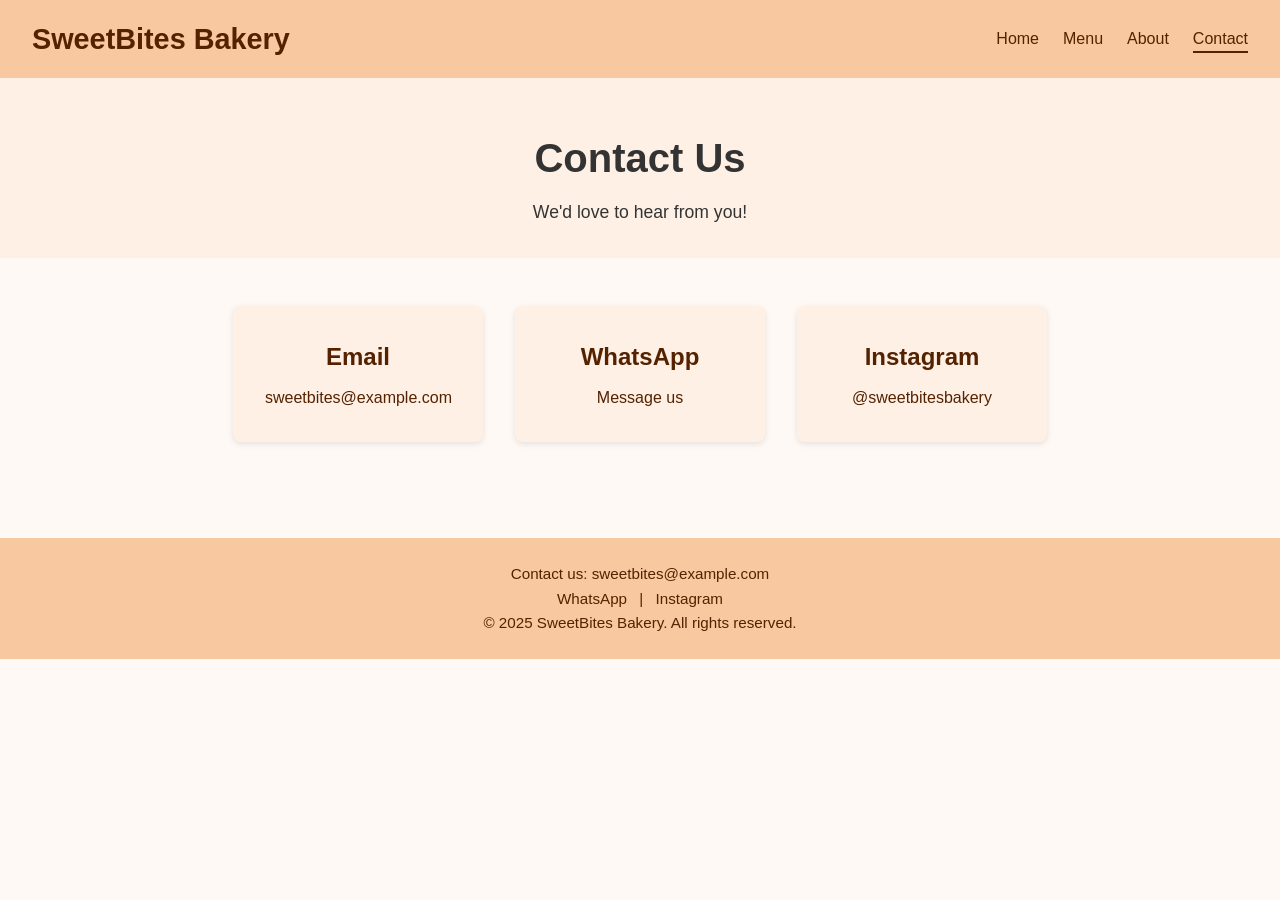
<file: contact.html>
<!DOCTYPE html>
<html lang="en">
<head>
  <meta charset="UTF-8" />
  <meta name="viewport" content="width=device-width, initial-scale=1.0"/>
  <title>SweetBites Bakery | Contact</title>
  <link rel="stylesheet" href="style.css" />
</head>
<body>
  <header>
    <nav>
      <div class="logo">SweetBites Bakery</div>
      <ul class="nav-links">
        <li><a href="index.html">Home</a></li>
        <li><a href="menu.html">Menu</a></li>
        <li><a href="about.html">About</a></li>
        <li><a href="contact.html" class="active">Contact</a></li>
      </ul>
    </nav>
  </header>

  <section class="page-header">
    <h1>Contact Us</h1>
    <p>We'd love to hear from you!</p>
  </section>

  <section class="contact-section">
    <div class="contact-card">
      <h2>Email</h2>
      <p><a href="mailto:sweetbites@example.com">sweetbites@example.com</a></p>
    </div>

    <div class="contact-card">
      <h2>WhatsApp</h2>
      <p><a href="https://wa.me/233000000000" target="_blank">Message us</a></p>
    </div>

    <div class="contact-card">
      <h2>Instagram</h2>
      <p><a href="https://instagram.com/sweetbitesbakery" target="_blank">@sweetbitesbakery</a></p>
    </div>
  </section>

  <footer>
    <p>Contact us: sweetbites@example.com</p>
    <p>
      <a href="https://wa.me/233000000000" target="_blank">WhatsApp</a> |
      <a href="https://instagram.com/sweetbitesbakery" target="_blank">Instagram</a>
    </p>
    <p>&copy; 2025 SweetBites Bakery. All rights reserved.</p>
  </footer>
</body>
</html>
</file>
<file: style.css>
/* Reset and Base */
* {
    margin: 0;
    padding: 0;
    box-sizing: border-box;
  }
  
  body {
    font-family: 'Segoe UI', sans-serif;
    background-color: #fff9f5;
    color: #333;
    line-height: 1.6;
  }
  
  /* Header */
  header {
    background-color: #f8c8a0;
    padding: 1rem 2rem;
    box-shadow: 0 2px 5px rgba(0,0,0,0.1);
  }
  
  .logo {
    font-size: 1.8rem;
    font-weight: bold;
    color: #552200;
  }
  
  nav {
    display: flex;
    justify-content: space-between;
    align-items: center;
    flex-wrap: wrap;
  }
  
  .nav-links {
    list-style: none;
    display: flex;
    gap: 1.5rem;
  }
  
  .nav-links a {
    text-decoration: none;
    color: #552200;
    font-weight: 500;
    padding-bottom: 4px;
    transition: border-bottom 0.2s;
  }
  
  .nav-links a:hover,
  .nav-links a.active {
    border-bottom: 2px solid #552200;
  }
  
  /* Hero Section */
  .hero {
    background: url('https://source.unsplash.com/1600x600/?bakery') no-repeat center center/cover;
    color: white;
    text-align: center;
    padding: 5rem 2rem;
  }
  
  .hero h1 {
    font-size: 3rem;
    margin-bottom: 1rem;
    text-shadow: 2px 2px #00000055;
  }
  
  .hero p {
    font-size: 1.2rem;
    margin-bottom: 2rem;
    text-shadow: 1px 1px #00000055;
  }
  
  .btn {
    background-color: #552200;
    color: #fff;
    padding: 0.75rem 1.5rem;
    text-decoration: none;
    border-radius: 4px;
    font-weight: bold;
    transition: background-color 0.3s;
  }
  
  .btn:hover {
    background-color: #704200;
  }
  
  /* Page Headers */
  .page-header {
    text-align: center;
    padding: 3rem 1rem 2rem;
    background-color: #fff0e5;
  }
  
  .page-header h1 {
    font-size: 2.5rem;
    margin-bottom: 0.5rem;
  }
  
  .page-header p {
    font-size: 1.1rem;
  }
  
  /* Gallery / Menu */
  .gallery {
    display: grid;
    grid-template-columns: repeat(auto-fit, minmax(250px, 1fr));
    gap: 2rem;
    padding: 2rem;
    max-width: 1200px;
    margin: auto;
  }
  
  .item {
    background-color: #fff;
    border-radius: 8px;
    overflow: hidden;
    box-shadow: 0 2px 6px rgba(0,0,0,0.1);
    text-align: center;
  }
  
  .item img {
    width: 100%;
    height: 200px;
    object-fit: cover;
  }
  
  .item p {
    padding: 1rem;
    font-weight: 500;
  }
  
  /* About Section */
  .about-section {
    display: flex;
    flex-wrap: wrap;
    justify-content: center;
    gap: 2rem;
    padding: 3rem 2rem;
    max-width: 1000px;
    margin: auto;
  }
  
  .about-text {
    flex: 1 1 400px;
  }
  
  .about-image img {
    max-width: 100%;
    border-radius: 8px;
    box-shadow: 0 2px 6px rgba(0,0,0,0.1);
  }
  
  /* Contact Section */
  .contact-section {
    display: flex;
    flex-wrap: wrap;
    justify-content: center;
    gap: 2rem;
    padding: 3rem 2rem;
    max-width: 1000px;
    margin: auto;
  }
  
  .contact-card {
    background-color: #fff0e5;
    padding: 2rem;
    border-radius: 8px;
    text-align: center;
    width: 250px;
    box-shadow: 0 2px 6px rgba(0,0,0,0.1);
  }
  
  .contact-card h2 {
    margin-bottom: 0.5rem;
    color: #552200;
  }
  
  .contact-card a {
    color: #552200;
    text-decoration: none;
    font-weight: 500;
  }
  
  .contact-card a:hover {
    text-decoration: underline;
  }
  
  /* Footer */
  footer {
    background-color: #f8c8a0;
    text-align: center;
    padding: 1.5rem 1rem;
    font-size: 0.95rem;
    color: #552200;
    margin-top: 3rem;
  }
  
  footer a {
    color: #552200;
    text-decoration: none;
    font-weight: 500;
    margin: 0 0.5rem;
  }
  
  footer a:hover {
    text-decoration: underline;
  }
  
  /* Responsive */
  @media (max-width: 768px) {
    .nav-links {
      flex-direction: column;
      align-items: flex-start;
      margin-top: 1rem;
    }
  
    .hero h1 {
      font-size: 2.2rem;
    }
  
    .about-section {
      flex-direction: column;
      align-items: center;
    }
  }
</file>
